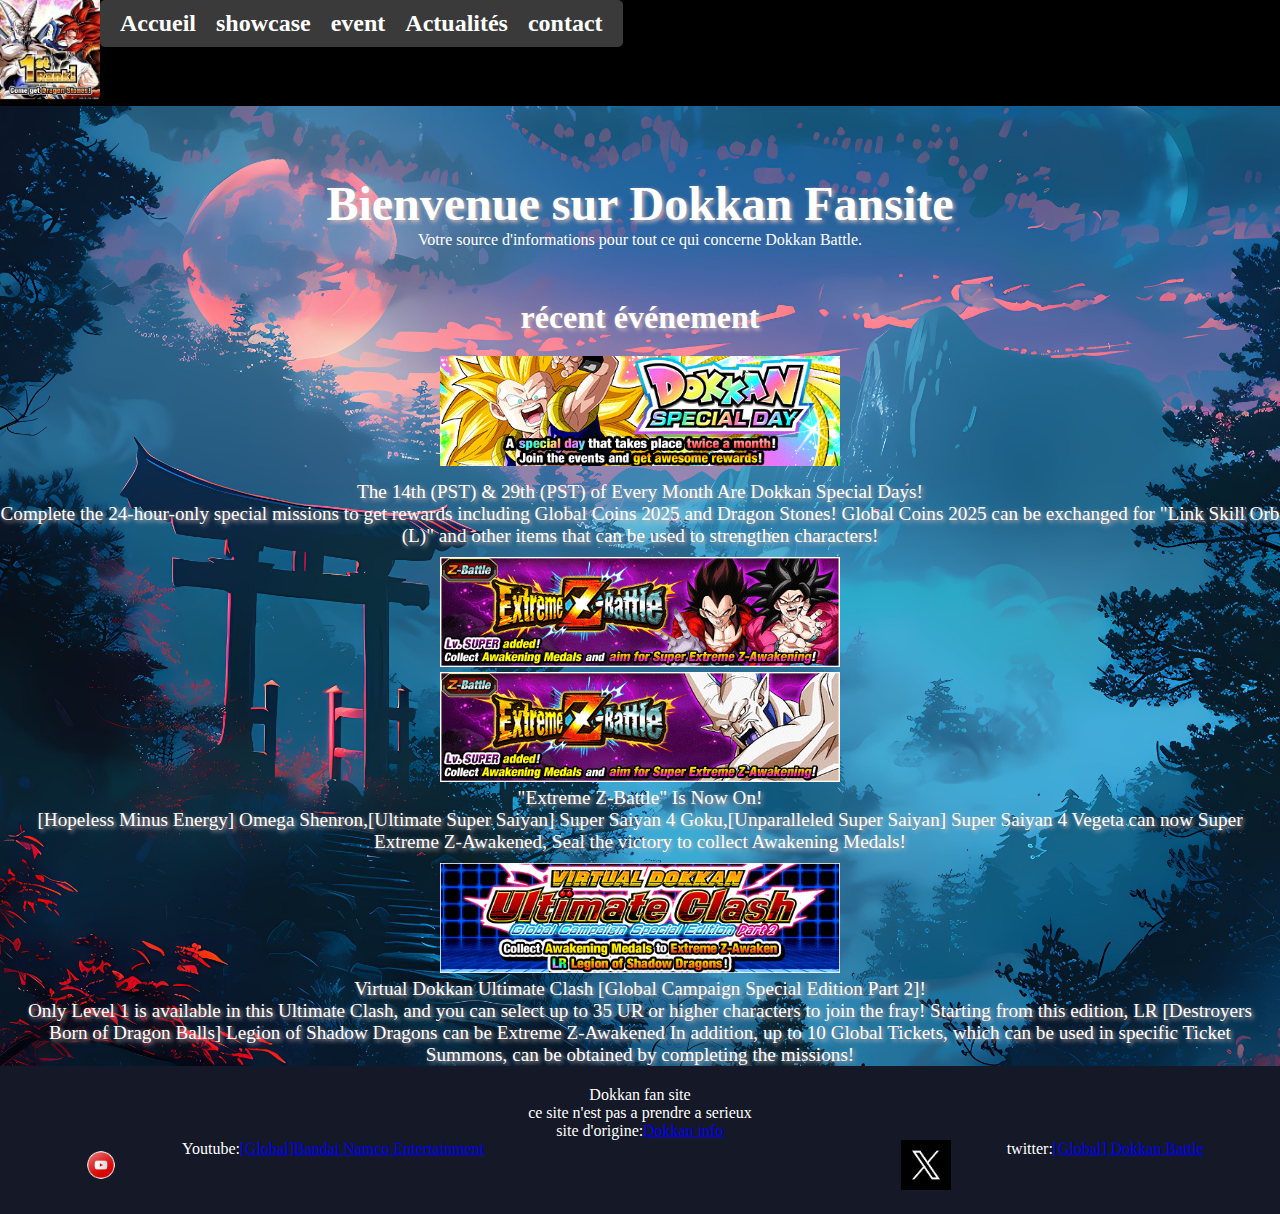
<file: index.html>
<!doctype html>
<html lang="fr">
<head>
    <meta charset="utf-8">
    <meta name="viewport" content="width=device-width, initial-scale=1, shrink-to-fit=no">
    <title>dokkan fansite:index</title>
    <link rel="stylesheet" href="style.css">
    <link rel="icon" href="asset/image/dokkan-info-logo.png" type="png">
</head>
<body>
    <header>
        <div class="header">    
            <a href="index.html">
                <img src="./asset/image/img.jpg" alt="ig" width="100" height="100">
            </a>
            <nav>
                <ul>
                    <li><a href="index.html">Accueil</a></li>
                    <li><a href="showcase.html">showcase</a></li>
                    <li><a href="events.html">event</a></li>
                    <li><a href="news.html">Actualités</a></li>
                    <li><a href="contact.html">contact</a></li>
                </ul>
            </nav>
        </div>
    </header>

     <!-- hero  -->
    <div class="hero-wrapper">
    <section id="Accueil" class="hero">
        <h1>Bienvenue sur Dokkan Fansite</h1>
        <p>Votre source d'informations pour tout ce qui concerne Dokkan Battle.</p>
    </section>
    <section id="news" class="news">
       <h2>récent événement</h2> 
       <div class="slots-index">

            <div class="slot-index">
                <a href="https://dokkaninfo.com/news/106083" target="_blank">
                    <img src="./asset/image/special day banner.png" alt="Dokkan Special Day" width="400" height="110">
                </a>
            </div>    
                <p>The 14th (PST) & 29th (PST) of Every Month Are Dokkan Special Days!</p>
                <p>Complete the 24-hour-only special missions to get rewards including Global Coins 2025 and Dragon Stones! Global Coins 2025 can be exchanged for "Link Skill Orb (L)" and other items that can be used to strengthen characters!</p>
            <div class="slot-index">
                <a href="https://dokkaninfo.com/news/106101" target="_blank">
                    <img src="./asset/image/seza ssj4 banner.png" alt="Dokkan Special Day" width="400" height="110">
                </a>
                <a href="https://dokkaninfo.com/news/106102" target="_blank">
                    <img src="./asset/image/seza omega banner.png" alt="Dokkan Special Day" width="400" height="110">
                </a>
                <p>"Extreme Z-Battle" Is Now On!</p>
                <p>[Hopeless Minus Energy] Omega Shenron,[Ultimate Super Saiyan] Super Saiyan 4 Goku,[Unparalleled Super Saiyan] Super Saiyan 4 Vegeta can now Super Extreme Z-Awakened, Seal the victory to collect Awakening Medals! </p>
                
            </div>
            <div class="slot-index">
                <a href="https://dokkaninfo.com/news/106103" target="_blank">
                    <img src="./asset/image/new clash banner.png" alt="Dokkan Special Day" width="400" height="110">
                </a>
                <p>Virtual Dokkan Ultimate Clash [Global Campaign Special Edition Part 2]!</p>
                <p>Only Level 1 is available in this Ultimate Clash, and you can select up to 35 UR or higher characters to join the fray! Starting from this edition, LR [Destroyers Born of Dragon Balls] Legion of Shadow Dragons can be Extreme Z-Awakened In addition, up to 10 Global Tickets, which can be used in specific Ticket Summons, can be obtained by completing the missions!</p>
            </div>

        </div>

    </section>

    </div>

</body>
<footer class="footer">
    <div class="events">
        <p>Dokkan fan site</p>
        <p>ce site n'est pas a prendre a serieux</p>
        <p>site d'origine:<a href="https://dokkaninfo.com" target="_blank">Dokkan info</a></p>
    </div>
    <div class="event">
        <a href="https://www.youtube.com/@bne-mobilegames" target="_blank">
            <img src="./asset/image/youtube.png" alt="Youtube:[Global] Bandai Namco Entertainment" width="50" height="50">
        </a>
        <p>Youtube:<a href="https://www.youtube.com/@bne-mobilegames" target="_blank">[Global]Bandai Namco Entertainment</a></p>
        <p>&nbsp;</p>
        <p>&nbsp;</p>
        <p>&nbsp;</p>
        <p>&nbsp;</p>
        <p>&nbsp;</p>
        <p>&nbsp;</p>
        <a href="https://x.com/dokkan_global?lang=fr" target="_blank">
            <img src="./asset/image/X.jpg" alt="twitter:[Global] Dokkan Battle" width="50" height="50">
        </a>
        <p>twitter:<a href="https://x.com/dokkan_global?lang=fr" target="_blank">[Global] Dokkan Battle</a></p>
    </div>

</footer>

</html>
</file>
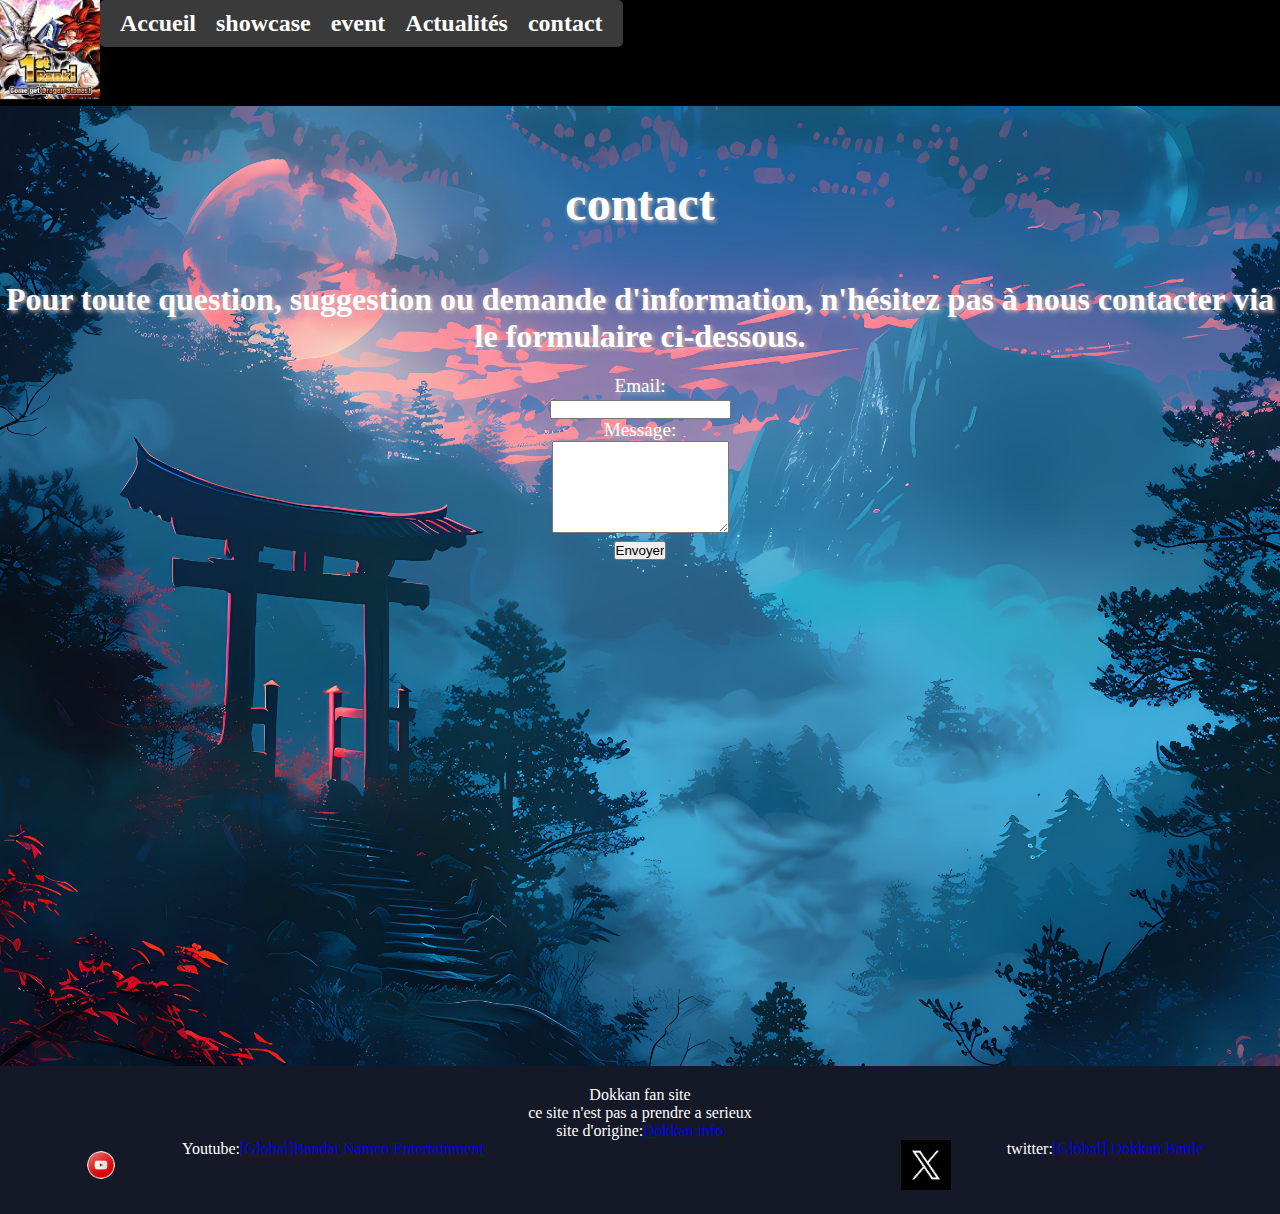
<file: contact.html>
<!doctype html>
<html lang="fr">
<head>
    <meta charset="utf-8">
    <meta name="viewport" content="width=device-width, initial-scale=1, shrink-to-fit=no">
    <title>dokkan fansite:contact</title>
    <link rel="stylesheet" href="style.css">
    <link rel="icon" href="asset/image/dokkan-info-logo.png" type="png">
</head>
<body>
    <header>
        <div class="header">    
            <a href="index.html">
                <img src="./asset/image/img.jpg" alt="ig" width="100" height="100">
            </a>
            <nav>
                <ul>
                    <li><a href="index.html">Accueil</a></li>
                    <li><a href="showcase.html">showcase</a></li>
                    <li><a href="events.html">event</a></li>
                    <li><a href="news.html">Actualités</a></li>
                    <li><a href="contact.html">contact</a></li>
                </ul>
            </nav>
        </div>
    </header>

     <!-- hero  -->
    <div class="hero-wrapper">
    <section id="Accueil" class="hero">
        <h1>contact</h1>
    </section>
    <section id="news" class="news">
       <h2>Pour toute question, suggestion ou demande d'information, n'hésitez pas à nous contacter via le formulaire ci-dessous.</h2> 
       <div class="slots-index">

            <div class="slot-index">
            <form action="submit_form.php" method="post">
               <label for="email">Email:</label><br>
               <input type="email" id="email" name="email" required><br>
               <label for="message">Message:</label><br>
               <textarea id="message" name="message" rows="6" required></textarea><br>
               <input type="submit" value="Envoyer">
            </form>
            </div>    

        </div>

    </section>




    </div>


</body>
<footer class="footer">
    <div class="events">
        <p>Dokkan fan site</p>
        <p>ce site n'est pas a prendre a serieux</p>
        <p>site d'origine:<a href="https://dokkaninfo.com" target="_blank">Dokkan info</a></p>
    </div>
    <div class="event">
        <a href="https://www.youtube.com/@bne-mobilegames" target="_blank">
            <img src="./asset/image/youtube.png" alt="Youtube:[Global] Bandai Namco Entertainment" width="50" height="50">
        </a>
        <p>Youtube:<a href="https://www.youtube.com/@bne-mobilegames" target="_blank">[Global]Bandai Namco Entertainment</a></p>
        <p>&nbsp;</p>
        <p>&nbsp;</p>
        <p>&nbsp;</p>
        <p>&nbsp;</p>
        <p>&nbsp;</p>
        <p>&nbsp;</p>
        <a href="https://x.com/dokkan_global?lang=fr" target="_blank">
            <img src="./asset/image/X.jpg" alt="twitter:[Global] Dokkan Battle" width="50" height="50">
        </a>
        <p>twitter:<a href="https://x.com/dokkan_global?lang=fr" target="_blank">[Global] Dokkan Battle</a></p>
    </div>

</footer>


</html>
</file>
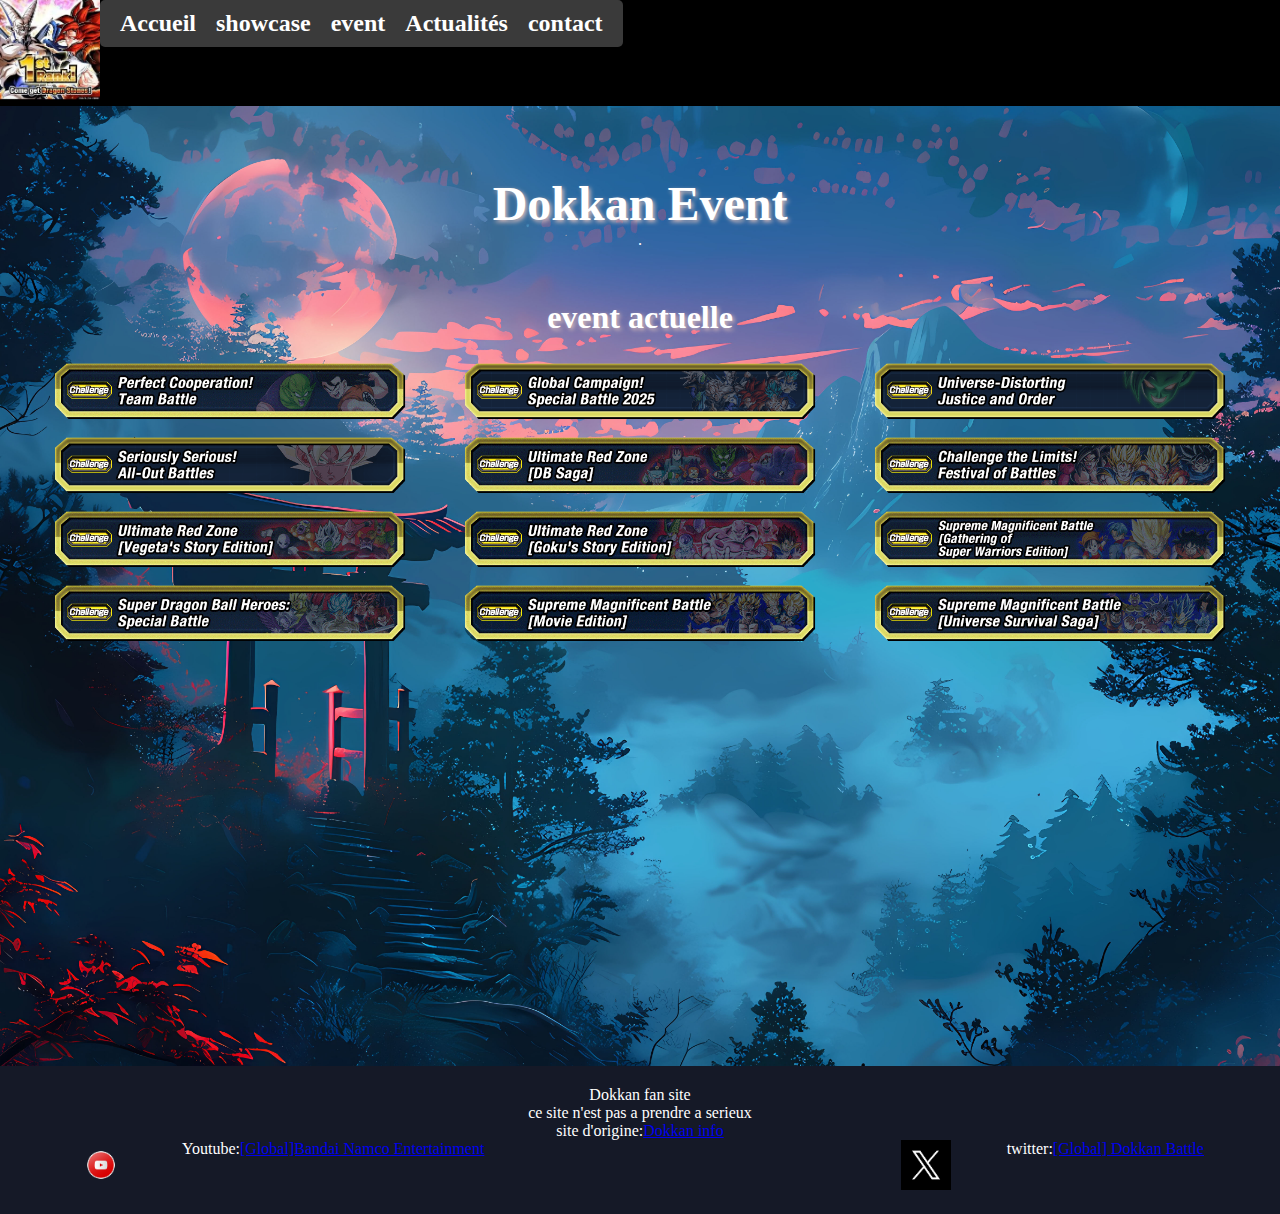
<file: events.html>
<!doctype html>
<html lang="fr">
<head>
    <meta charset="utf-8">
    <meta name="viewport" content="width=device-width, initial-scale=1, shrink-to-fit=no">
    <title>dokkan fansite:event</title>
    <link rel="stylesheet" href="style.css">
    <link rel="icon" href="asset/image/dokkan-info-logo.png" type="png">
</head>
<body>
    <header>
        <div class="header">    
            <a href="index.html">
                <img src="./asset/image/img.jpg" alt="ig" width="100" height="100">
            </a>
            <nav>
                <ul>
                    <li><a href="index.html">Accueil</a></li>
                    <li><a href="showcase.html">showcase</a></li>
                    <li><a href="events.html">event</a></li>
                    <li><a href="news.html">Actualités</a></li>
                    <li><a href="contact.html">contact</a></li>
                </ul>
            </nav>
        </div>
    </header>

     <!-- hero  -->
    <div class="hero-wrapper">
    <section id="Accueil" class="hero">
        <h1>Dokkan Event</h1>
        <p>.</p>
    </section>
    <section id="news" class="news">
       <h2>event actuelle</h2> 
       <div class="events">

            <div class="event">
                <a href="https://dokkaninfo.com/events/challenge/1723" target="_blank">
                    <img src="./asset/image/team battle banner.png" alt="Perfect Cooperation! Team Battle!" width="360" height="70">
                </a>
                <a href="https://dokkaninfo.com/events/challenge/1722" target="_blank">
                    <img src="./asset/image/global special battle.png" alt="Perfect Cooperation! Team Battle!" width="360" height="70">
                </a>
                <a href="https://dokkaninfo.com/events/challenge/1724" target="_blank">
                    <img src="./asset/image/zamasu spe event.png" alt="Universe-Distorting Justice and Order" width="360" height="70">
                </a>    
            </div>
            <div class="event">
                <a href="https://dokkaninfo.com/events/challenge/1716" target="_blank">
                    <img src="./asset/image/all out battle.png" alt="Perfect Cooperation! Team Battle!" width="360" height="70">
                </a>
                <a href="https://dokkaninfo.com/events/challenge/1715" target="_blank">
                    <img src="./asset/image/red zone DB.png" alt="Perfect Cooperation! Team Battle!" width="360" height="70">
                </a>
                <a href="https://dokkaninfo.com/events/challenge/1707" target="_blank">
                    <img src="./asset/image/festival battle.png" alt="Universe-Distorting Justice and Order" width="360" height="70">
                </a>    
            </div>
            <div class="event">
                <a href="https://dokkaninfo.com/events/challenge/1703" target="_blank">
                    <img src="./asset/image/vegeta red zone.png" alt="Perfect Cooperation! Team Battle!" width="360" height="70">
                </a>
                <a href="https://dokkaninfo.com/events/challenge/1702" target="_blank">
                    <img src="./asset/image/goku red zone.png" alt="Perfect Cooperation! Team Battle!" width="360" height="70">
                </a>
                <a href="https://dokkaninfo.com/events/challenge/1701" target="_blank">
                    <img src="./asset/image/super warrior zone.png" alt="Universe-Distorting Justice and Order" width="360" height="70">
                </a>    
            </div>
            <div class="event">
                <a href="https://dokkaninfo.com/events/challenge/799" target="_blank">
                    <img src="./asset/image/heroes red zone.png" alt="Perfect Cooperation! Team Battle!" width="360" height="70">
                </a>
                <a href="https://dokkaninfo.com/events/challenge/797" target="_blank">
                    <img src="./asset/image/movie blu zone.png" alt="Perfect Cooperation! Team Battle!" width="360" height="70">
                </a>
                <a href="https://dokkaninfo.com/events/challenge/795" target="_blank">
                    <img src="./asset/image/universe blu zone.png" alt="Universe-Distorting Justice and Order" width="360" height="70">
                </a>    
            </div>
        </div>

    </section>

    </div>

</body>
<footer class="footer">
    <div class="events">
        <p>Dokkan fan site</p>
        <p>ce site n'est pas a prendre a serieux</p>
        <p>site d'origine:<a href="https://dokkaninfo.com" target="_blank">Dokkan info</a></p>
    </div>
    <div class="event">
        <a href="https://www.youtube.com/@bne-mobilegames" target="_blank">
            <img src="./asset/image/youtube.png" alt="Youtube:[Global] Bandai Namco Entertainment" width="50" height="50">
        </a>
        <p>Youtube:<a href="https://www.youtube.com/@bne-mobilegames" target="_blank">[Global]Bandai Namco Entertainment</a></p>
        <p>&nbsp;</p>
        <p>&nbsp;</p>
        <p>&nbsp;</p>
        <p>&nbsp;</p>
        <p>&nbsp;</p>
        <p>&nbsp;</p>
        <a href="https://x.com/dokkan_global?lang=fr" target="_blank">
            <img src="./asset/image/X.jpg" alt="twitter:[Global] Dokkan Battle" width="50" height="50">
        </a>
        <p>twitter:<a href="https://x.com/dokkan_global?lang=fr" target="_blank">[Global] Dokkan Battle</a></p>
    </div>

</footer>



</html>





</html>
</file>
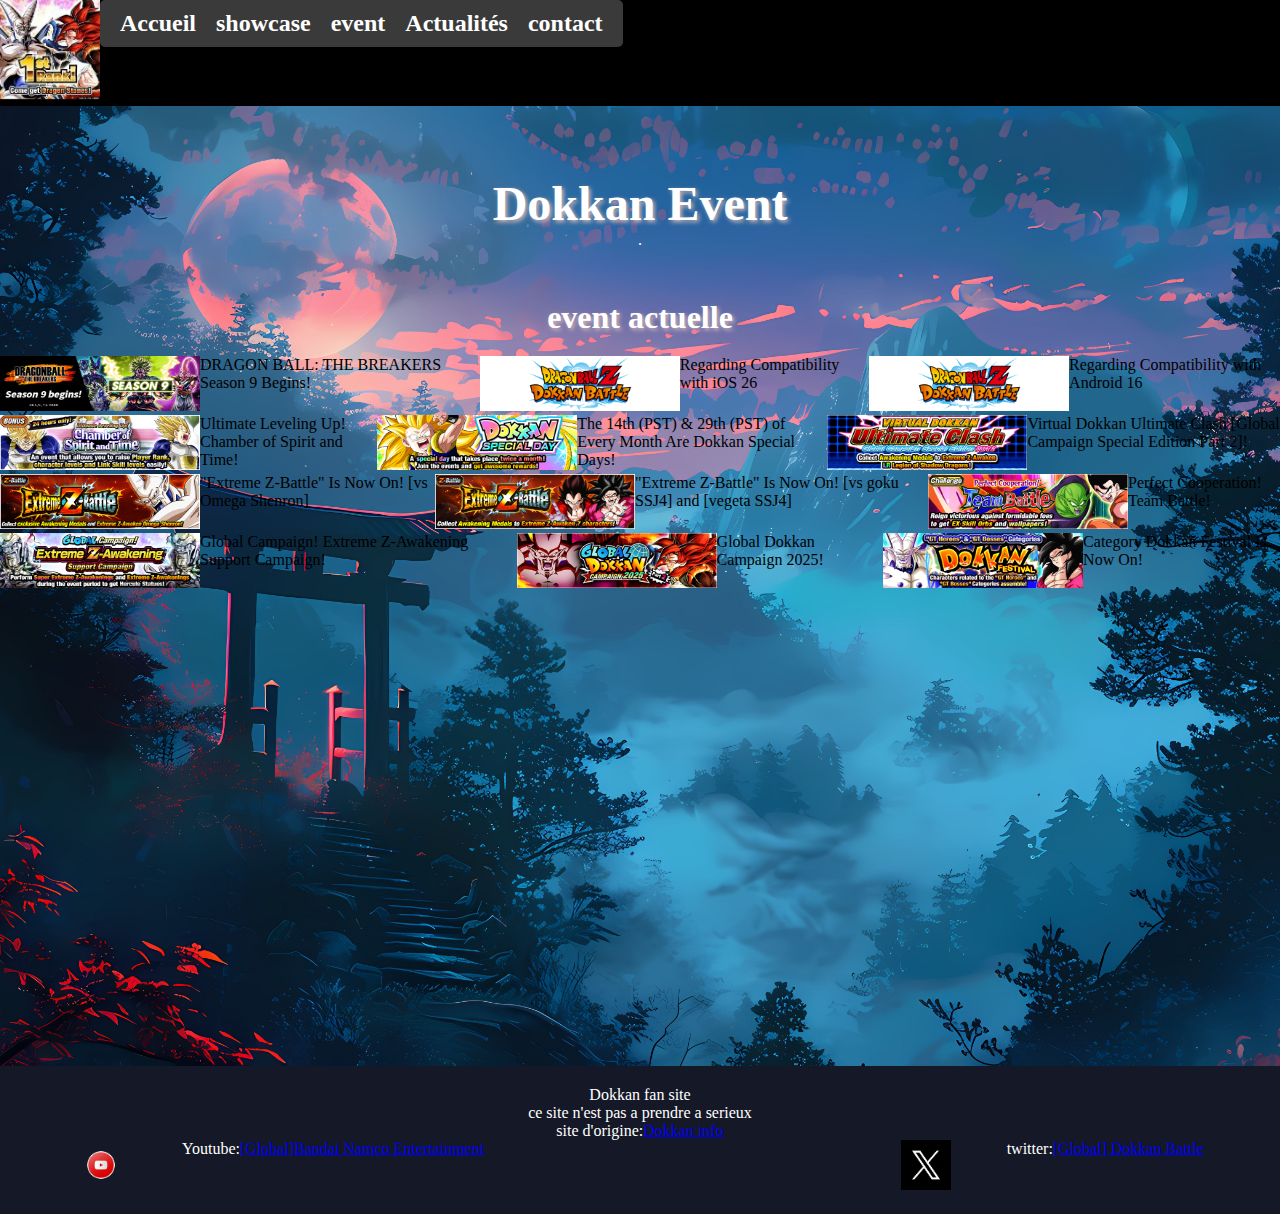
<file: news.html>
<!doctype html>
<html lang="fr">
<head>
    <meta charset="utf-8">
    <meta name="viewport" content="width=device-width, initial-scale=1, shrink-to-fit=no">
    <title>dokkan fansite:news</title>
    <link rel="stylesheet" href="style.css">
    <link rel="icon" href="asset/image/dokkan-info-logo.png" type="png">
</head>
<body>
    <header>
        <div class="header">    
            <a href="index.html">
                <img src="./asset/image/img.jpg" alt="ig" width="100" height="100">
            </a>
            <nav>
                <ul>
                    <li><a href="index.html">Accueil</a></li>
                    <li><a href="showcase.html">showcase</a></li>
                    <li><a href="events.html">event</a></li>
                    <li><a href="news.html">Actualités</a></li>
                    <li><a href="contact.html">contact</a></li>
                </ul>
            </nav>
        </div>
    </header>

     <!-- hero  -->
    <div class="hero-wrapper">
    <section id="Accueil" class="hero">
        <h1>Dokkan Event</h1>
        <p>.</p>
    </section>
    <section id="news" class="news">
       <h2>event actuelle</h2> 
       <div class="events">

            <div class="event">
                <a href="https://dokkaninfo.com/news/106121" target="_blank">
                    <img src="./asset/image/Breaker.png" alt="DRAGON BALL: THE BREAKERS" width="200" height="55">
                </a>
                <p>DRAGON BALL: THE BREAKERS Season 9 Begins!</p>
                <a href="https://dokkaninfo.com/news/106114" target="_blank">
                    <img src="./asset/image/dokkan banner.png" alt="Regarding Compatibility with iOS 26" width="200" height="55">
                </a>
                <p>Regarding Compatibility with iOS 26</p>
                <a href="https://dokkaninfo.com/news/106115" target="_blank">
                    <img src="./asset/image/dokkan banner.png" alt="Regarding Compatibility with Android 16" width="200" height="55">
                </a>
                <p>Regarding Compatibility with Android 16</p>    
            </div>
            <div class="event">
                <a href="https://dokkaninfo.com/news/105949" target="_blank">
                    <img src="./asset/image/time chamber.png" alt="Chamber of Spirit and Time!" width="200" height="55">
                </a>
                <p>Ultimate Leveling Up! Chamber of Spirit and Time!</p>
                <a href="https://dokkaninfo.com/news/106083" target="_blank">
                    <img src="./asset/image/special day banner.png" alt="Dokkan Special Days!" width="200" height="55">
                </a>
                <p>The 14th (PST) & 29th (PST) of Every Month Are Dokkan Special Days!</p>
                <a href="https://dokkaninfo.com/news/106103" target="_blank">
                    <img src="./asset/image/new clash banner.png" alt="Virtual Dokkan Ultimate Clash P2" width="200" height="55">
                </a>
                <p>Virtual Dokkan Ultimate Clash [Global Campaign Special Edition Part 2]!</p>    
            </div>
           <div class="event">
                <a href="https://dokkaninfo.com/news/101696" target="_blank">
                    <img src="./asset/image/eza omega banner.png" alt="Extreme Z-Battle Is Now On!" width="200" height="55">
                </a>
                <p>"Extreme Z-Battle" Is Now On! [vs Omega Shenron]</p>
                <a href="https://dokkaninfo.com/news/102239" target="_blank">
                    <img src="./asset/image/eza ssj4 banner.png" alt="Extreme Z-Battle Is Now On!" width="200" height="55">
                </a>
                <p>"Extreme Z-Battle" Is Now On! [vs goku SSJ4] and [vegeta SSJ4]</p>
                <a href="https://dokkaninfo.com/news/106017" target="_blank">
                    <img src="./asset/image/team battle banner news.png" alt="Perfect Cooperation! Team Battle!" width="200" height="55">
                </a>
                <p>Perfect Cooperation! Team Battle!</p>    
            </div>
            <div class="event">
                <a href="https://dokkaninfo.com/news/106041" target="_blank">
                    <img src="./asset/image/seza campaing.png" alt="Global Campaign! Extreme Z-Awakening Support Campaign!" width="200" height="55">
                </a>
                <p>Global Campaign! Extreme Z-Awakening Support Campaign!</p>
                <a href="https://dokkaninfo.com/news/106097" target="_blank">
                    <img src="./asset/image/p2 global campaign.png" alt="Global Dokkan Campaign 2025! P2" width="200" height="55">
                </a>
                <p>Global Dokkan Campaign 2025!</p>
                <a href="https://dokkaninfo.com/news/106100" target="_blank">
                    <img src="./asset/image/category festival.png" alt="Category Dokkan Festival Is Now On!" width="200" height="55">
                </a>
                <p>Category Dokkan Festival Is Now On!</p>    
            </div>
        </div>

    </section>

    </div>

</body>
<footer class="footer">
    <div class="events">
        <p>Dokkan fan site</p>
        <p>ce site n'est pas a prendre a serieux</p>
        <p>site d'origine:<a href="https://dokkaninfo.com" target="_blank">Dokkan info</a></p>
    </div>
    <div class="event">
        <a href="https://www.youtube.com/@bne-mobilegames" target="_blank">
            <img src="./asset/image/youtube.png" alt="Youtube:[Global] Bandai Namco Entertainment" width="50" height="50">
        </a>
        <p>Youtube:<a href="https://www.youtube.com/@bne-mobilegames" target="_blank">[Global]Bandai Namco Entertainment</a></p>
        <p>&nbsp;</p>
        <p>&nbsp;</p>
        <p>&nbsp;</p>
        <p>&nbsp;</p>
        <p>&nbsp;</p>
        <p>&nbsp;</p>
        <a href="https://x.com/dokkan_global?lang=fr" target="_blank">
            <img src="./asset/image/X.jpg" alt="twitter:[Global] Dokkan Battle" width="50" height="50">
        </a>
        <p>twitter:<a href="https://x.com/dokkan_global?lang=fr" target="_blank">[Global] Dokkan Battle</a></p>
    </div>

</footer>



</html>





</html>
</file>
<file: style.css>
* {
    margin: 0px;
    padding: 0px;
    box-sizing: border-box;
}
.header {
    font-size: 24px;
    color: #333;
    flex-direction: row;
    display: flex;
}
body {
    background-color: #000000;

}
.hero {
   color: #ffffff;
   text-align: center;
   padding: 30px;

}
.hero-wrapper {
    background-image: url("./asset/image/japon-art-numerique-de-fond.jpg");
    background-size: cover;
    background-position: center;
    background-repeat: no-repeat;
    height: 960px;
}
.hero h1 {
    font-size: 3em;
    text-shadow: 2px 2px 4px rgb(213, 185, 185);
    margin-top: 40px;
}
nav ul {
    display: flex;
    list-style: none;
    gap: 20px;
    padding: 10px 20px;
    background: rgb(58, 58, 58);
    border-radius: 5px;
    box-shadow: 0 10px 20px rgba(0, 0, 0, 0.1);
}
nav a{
    text-decoration: none;
    color: #ffffff;
    font-weight: bold;
}
nav a:hover {
    text-decoration: underline;
}
h2 {
    font-size: 2em;
    color: #ffffff;
    text-shadow: 2px 2px 4px rgb(213, 185, 185);
    text-align: center;
    margin: 20px 0;
}
.slots-index  {
  text-align: center;
  color: #ffffff;
    font-size: 1.2em;
    text-shadow: 2px 2px 4px rgb(213, 185, 185);
}
.slot-index {
    display: flex;
    justify-content: center;
    align-items: center;
    flex-direction: column;
    margin: 10px;
}
.events {
    display: flex;
    justify-content: center;
    align-items: space-evenly;
    flex-direction: column;
}
.event {
    display: flex;
    justify-content: space-evenly;
    align-items: space-evenly;
    flex-direction: row;

}
.footer {
    background-color: rgb(21, 25, 39);
    color: #ffffff;
    text-align: center;
    padding: 20px;
    position: relative;
    bottom: 0;
    width: 100%;
}
</file>
